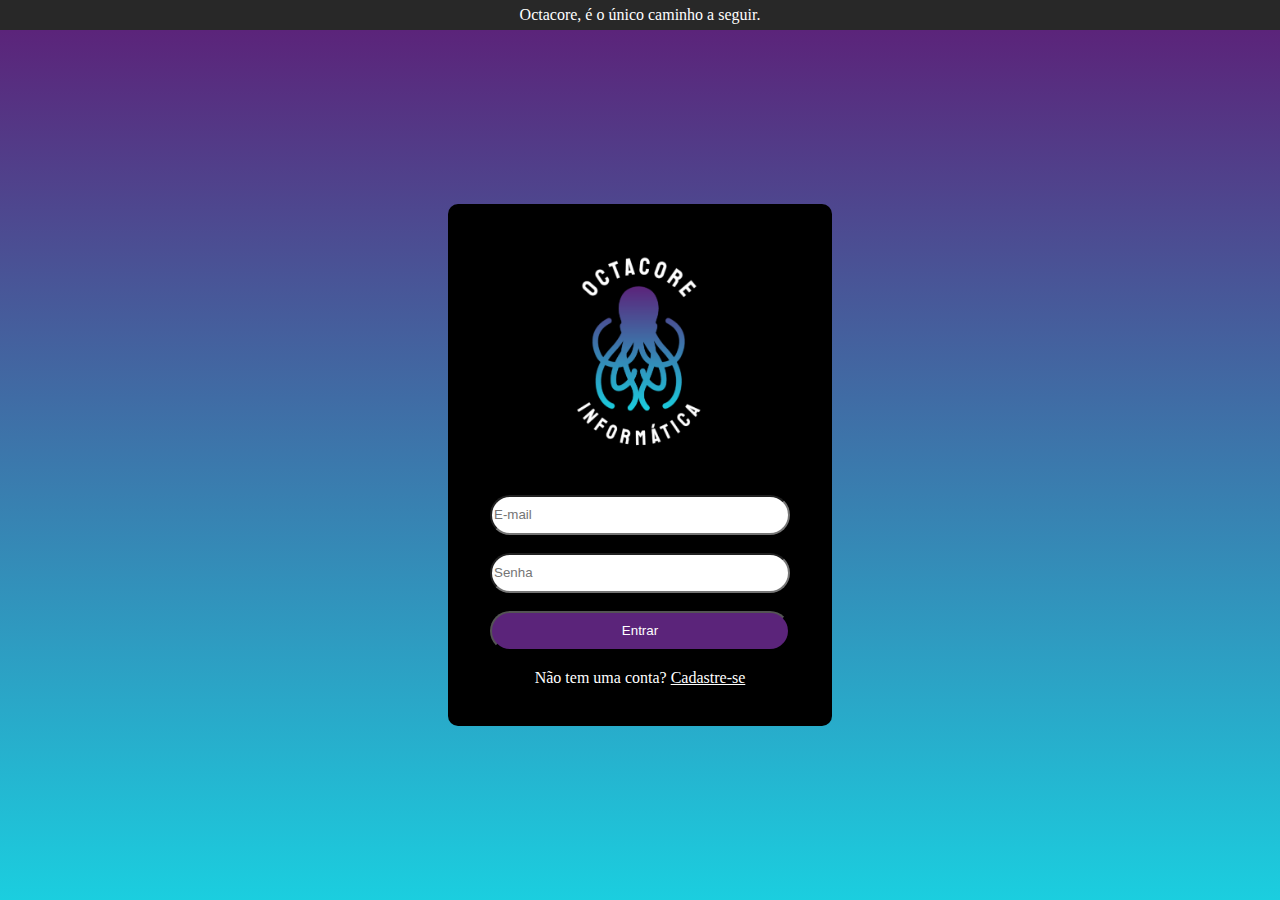
<file: index.html>
<html>

    <head>
        <meta charset="UTF-8">
        <meta name="viewport" content="width=device-width, initial-scale=1" />
        <link rel="stylesheet" type="text/css" href="css/login.css" />      
        <script src="javascript/index.js"defer></script>
        <title>Octacore Informática</title>
        <link rel="shortcut icon" type="image/jpg" href="extra/logofinal.png"/>
    </head>

    <body>
        <div class="slogan" >
            Octacore, é o único caminho a seguir.
        </div>
        <div class="corpo">
            <div class="block">
                <form id="login">
                    <img src="extra/logo.png" alt="Logo do Site">
                    <br><br>
                    <input class="info" type="text" id="email" name="email" placeholder="E-mail" class="inputs">
                    <br>
                    <br>
                    <input class= "info" type="password" id="senha" name="senha" placeholder="Senha" class="inputs">
                    <br><br>
                    <button class = "button" type="button" id="botao" onclick="verificar()" class="buttons">Entrar</button>
                    <br>
                    <br>
                    Não tem uma conta?
                    <a href="cadastro.html">Cadastre-se</a>
                </form>
            </div>
        </div>
    </body>
</html>
</file>
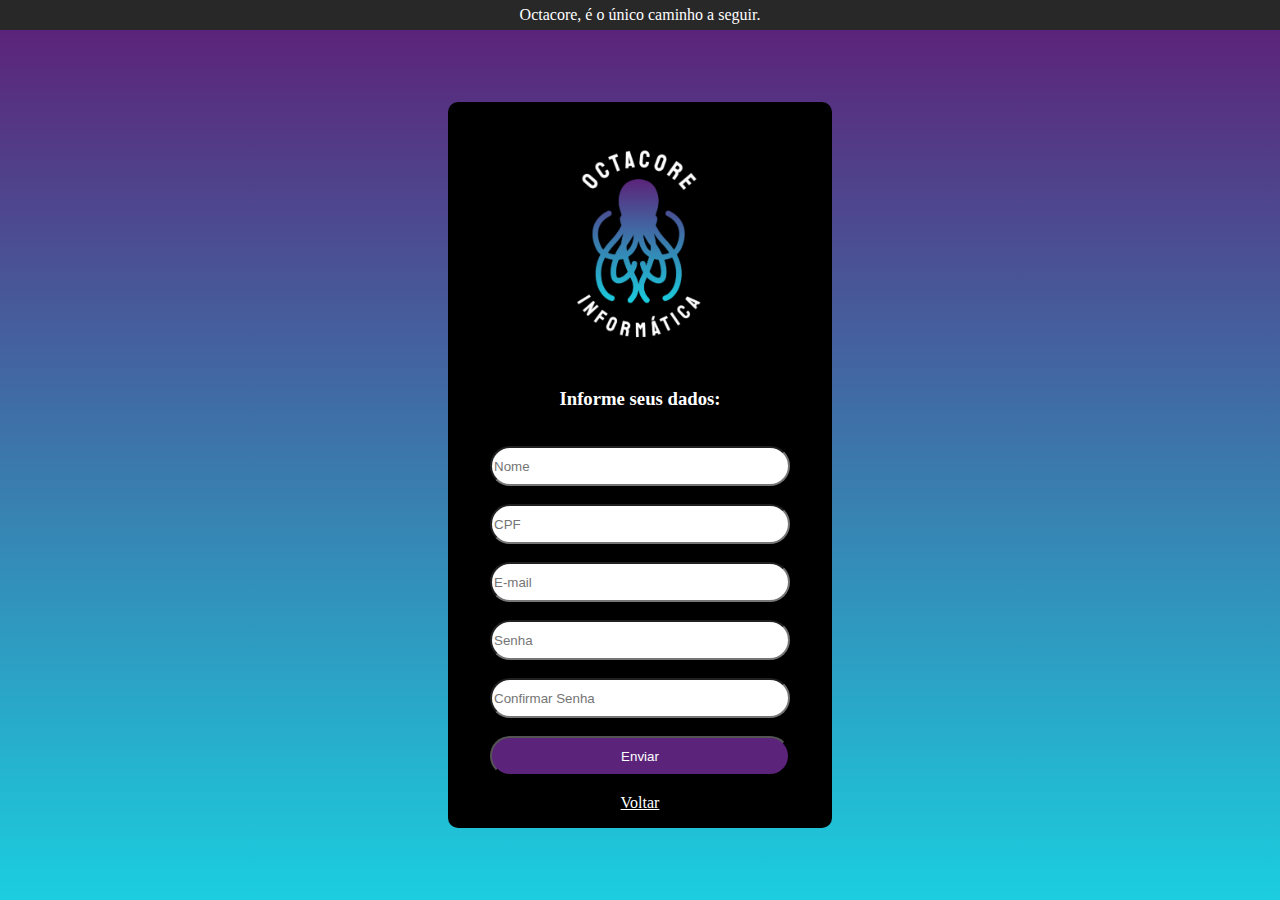
<file: cadastro.html>
<html>

    <head>
        <meta charset="UTF-8">
        <link rel="stylesheet" type="text/css" href="css/cadastro.css" />
        <script src="javascript/index.js" defer></script>
        <title>Octacore Informática</title>
        <link rel="shortcut icon" type="image/jpg" href="extra/logofinal.png"/>
    </head>

    <body>
        <div class="slogan">
            Octacore, é o único caminho a seguir.
        </div>
        <div class="corpo">
            <div class="block">
                <form id="cadastro">
                    <br>
                    <img src="extra/logo.png" alt="Logo do Site">
                    <h3>Informe seus dados:</h3>
                    <br>
                    <input class = "info" type="text" id="nome_cadastro" name="nome_cadastro" placeholder="Nome">
                    <br>
                    <br>
                    <input class = "info" type="text" id="CPF_cadastro" name="CPF_cadastro" placeholder="CPF">
                    <br>
                    <br>
                    <input class = "info" type="text" id="email_cadastro" name="email_cadastro" placeholder="E-mail">
                    <br>
                    <br>
                    <input class = "info" type="password" id="senha_cadastro" name="senha_cadastro" placeholder="Senha">
                    <br>
                    <br>
                    <input class = "info" type="password" id="confirmar_senha_cadastro" name="confirmar_senha_cadastro" placeholder="Confirmar Senha">
                    <br>
                    <br>
                    <button class = "button" type="button" id="botao" onclick="criar_conta()" >Enviar</button>
                    <br>
                    <br>
                    <a class = "voltar" href="index.html">Voltar</a>
                </form>
            </div>
        </div>
    </body>
</html>
</file>
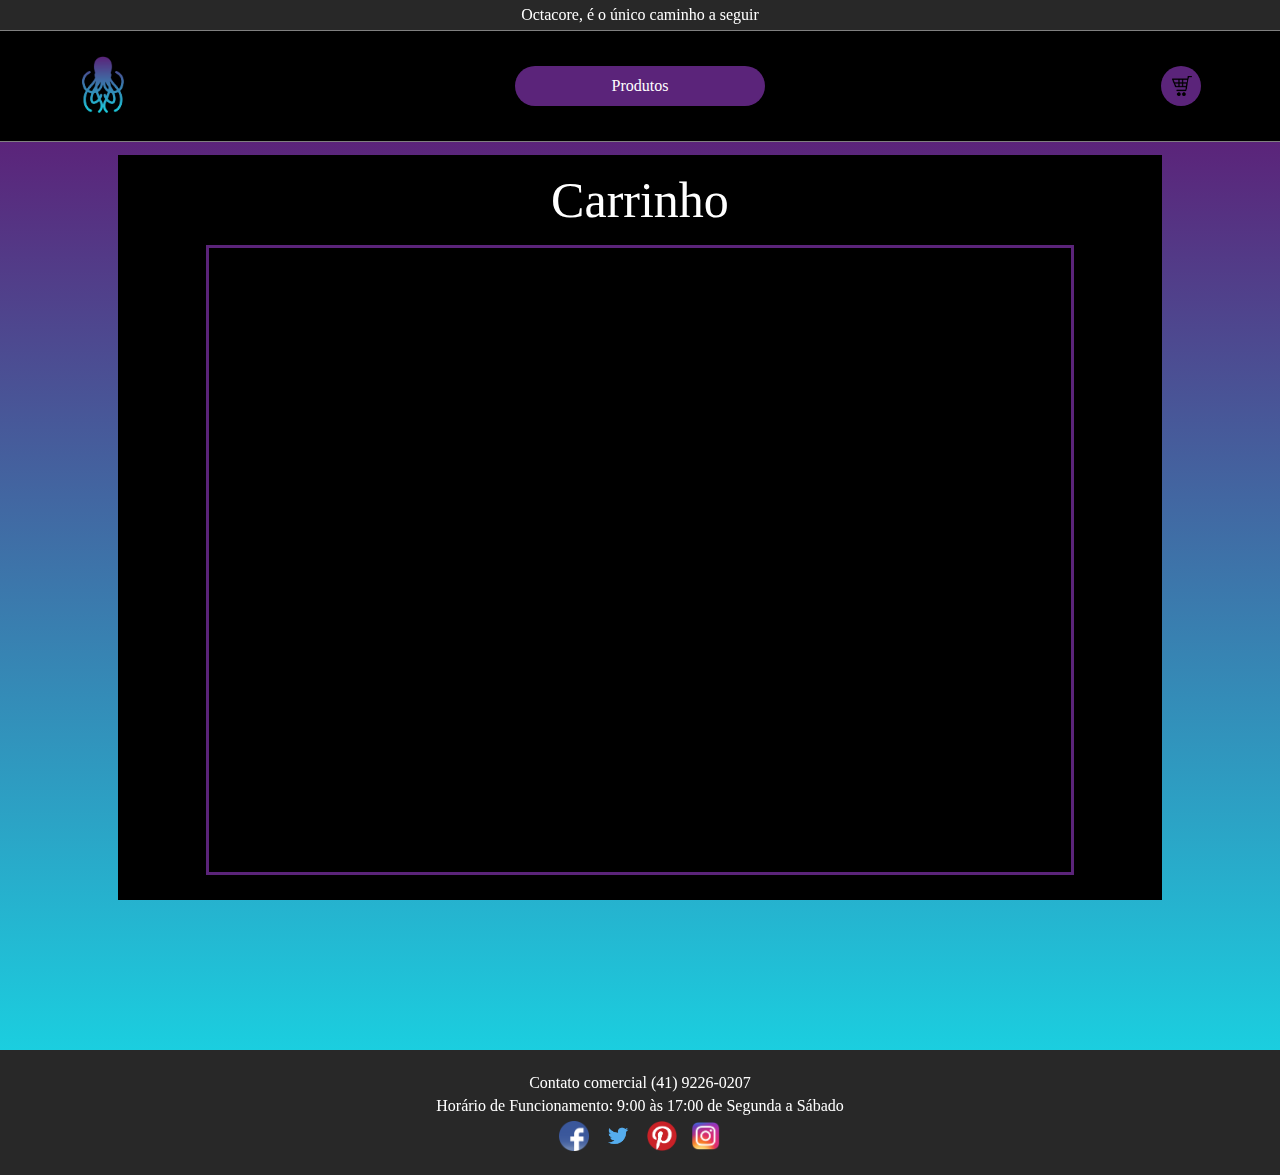
<file: carrinhos.html>
<html>
    <head>
        <meta charset="UTF-8">
        <link rel="stylesheet" href="css/reset.css">
        <link rel="stylesheet" type="text/css" href="css/carrinho.css"/>     
        <script src="javascript/carrinho_final.js" defer></script>
        <title>Octacore Informática</title>
        <link rel="shortcut icon" type="image/jpg" href="extra/logofinal.png"/>
    </head>

    <body>
        <div class="slogan">
            <h1 class="niceslogan">Octacore, é o único caminho a seguir</h1>
        </div>
        <div class="menu">
            <a class="homebutton" href="home.html"><img class="logo" src="extra/logofinal.png"></img</a>
            <a type="button" class="products" href="Produtos.html">Produtos</a>
            <div class="cartbutton">
                <a class="cart" href="carrinhos.html"><img class="imgcart" src="extra/carrinho.png"></img></a>
            </div>
        </div>
        <div class="corpo">
            <div class="fundo">
                <div class="principal">
                    <p class="pagedesc">Carrinho</p>
                    
                    <div class="produtos" id="produtos">

                    </div>
                    <a class="finalizarcompra" type="button" href="Finalizar_compra.html">Finalizar compra</a>
                </div>
            </div>
        </div>
        <footer>
            <p class="contact">Contato comercial (41) 9226-0207</p>
            <p class="inform">Horário de Funcionamento: 9:00 às 17:00 de Segunda a Sábado</p>
            <a class="link" href="https://pt-br.facebook.com/"><img class="linkimg" src="extra/facebook.png"></img></a>
            <a class="link" href="https://twitter.com/?lang=pt-br"><img class="linkimg" src="extra/twitter.png"></img></a>
            <a class="link" href="https://br.pinterest.com/#top"><img class="linkimg" src="extra/pinterest.png"></img></a>
            <a class="link" href="https://www.instagram.com/"><img class="linkimg" src="extra/instagram.png"></img></a>
        </footer>
    </body>
</html>
</file>
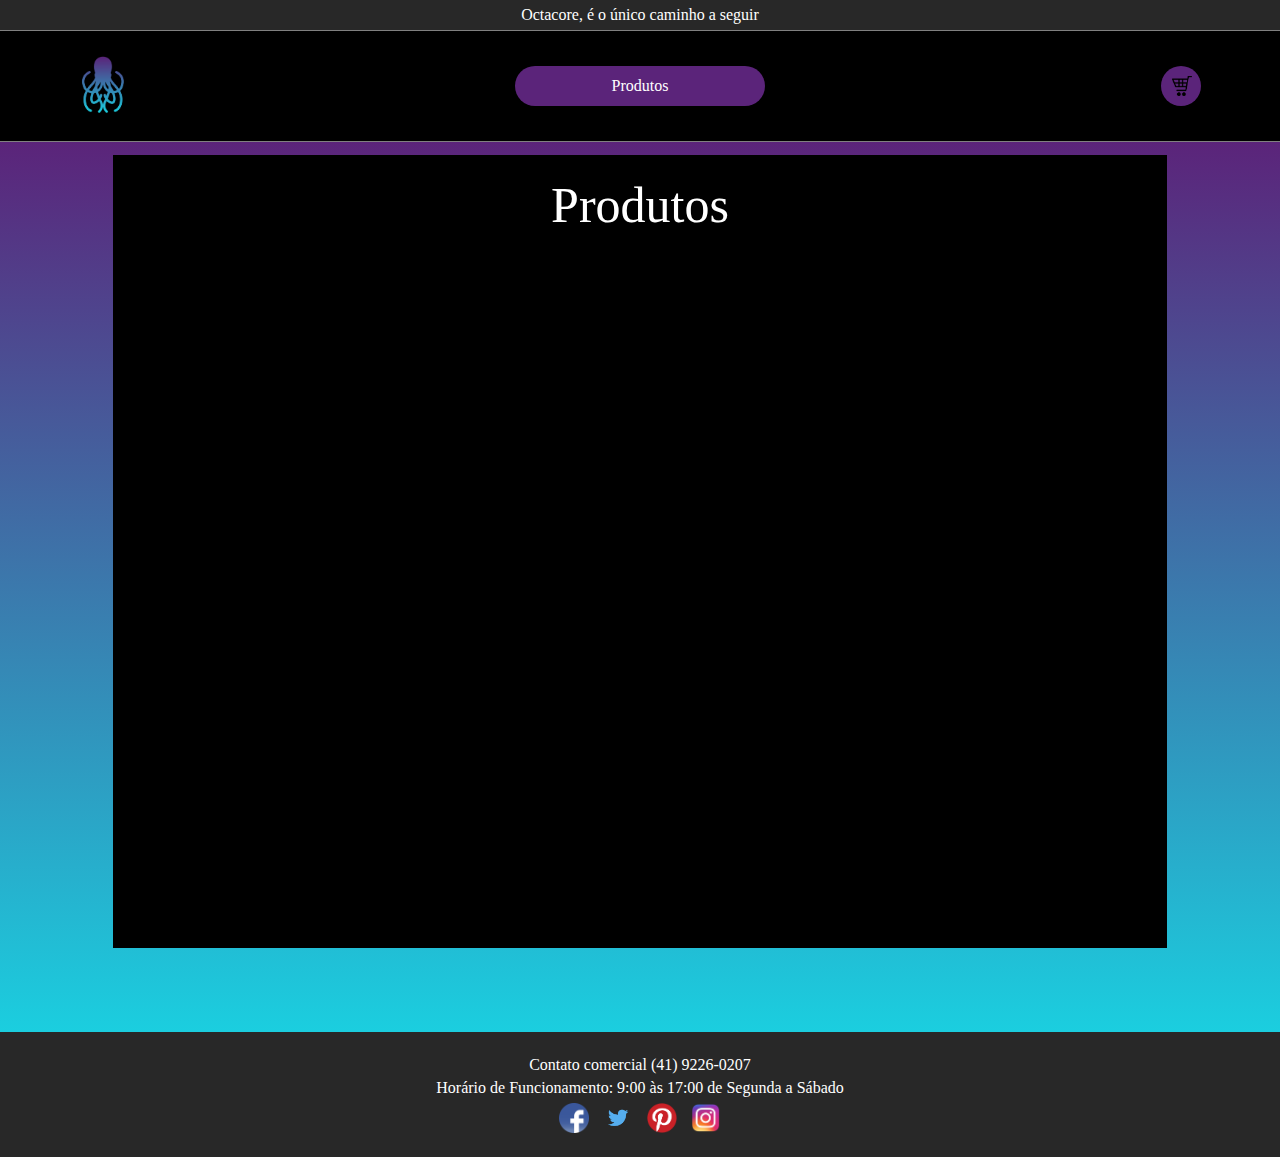
<file: Produtos.html>
<html>

    <head>
        <meta charset="UTF-8">
        <link rel="stylesheet" href="css/reset.css">
        <link rel="stylesheet" type="text/css" href="css/produtos.css"/>       
        <script src="javascript/jsprodutos.js" defer></script>
        <title>Octacore Informática</title>
        <link rel="shortcut icon" type="image/jpg" href="extra/logofinal.png"/>
    </head>

    <body>
        <div class="slogan">
            <h1 class="slogan">Octacore, é o único caminho a seguir</h1>
        </div>
        <div class="menu">
            <a class="homebutton" href="home.html"><img class="logo" src="extra/logofinal.png"></img</a>
            <a type="button" class="products" href="Produtos.html">Produtos</a>
            <div class="cartbutton">
                <a class="cart" href="carrinhos.html"><img class="imgcart" src="extra/carrinho.png"></img></a>
            </div>
        </div>
        <div class="fundo">
            <div class="principal">
                <p class="pagedesc">Produtos</p>
                <form id="formCarrinho">
                    <input type="hidden" name="idproduto" id="idproduto" />
                </form>
               
                <div id="produtos">
         
                </div>
                
            </div>
        </div>
        <footer>
            <p class="contact">Contato comercial (41) 9226-0207</p>
            <p class="inform">Horário de Funcionamento: 9:00 às 17:00 de Segunda a Sábado</p>
            <a class="link" href="https://pt-br.facebook.com/"><img class="linkimg" src="extra/facebook.png"></img></a>
            <a class="link" href="https://twitter.com/?lang=pt-br"><img class="linkimg" src="extra/twitter.png"></img></a>
            <a class="link" href="https://br.pinterest.com/#top"><img class="linkimg" src="extra/pinterest.png"></img></a>
            <a class="link" href="https://www.instagram.com/"><img class="linkimg" src="extra/instagram.png"></img></a>
        </footer>
    </body>
</html>
</file>
<file: css/login.css>
.slogan {
    color: white;
    width: 100%; 
    height: 30px;
    margin: 0 auto;
    background: rgb(40, 40, 40);
    text-align: center;
    
    display: flex;
    justify-content: center;
    align-items: center;
    font-family: century;

}

.corpo{
    display: flex;
    align-items: center;
    justify-content: center;
    background: linear-gradient(rgb(91, 36, 122), rgb(27, 206, 223));
    width: 100%;
    height: calc(100% - 30px);
}

.block{
    display: flex;
    align-items: center;
    justify-content: center;
    background-color: black;
    height: 60%;
    width: 30%;
    min-width: fit-content;
    min-height: fit-content;
    border-radius: 10px;
    text-align: center;
    color: white;
    animation: transitionIn 0.75s;
}

.inputs{
    border-radius: 2px;
    padding-left: 10px;
    /*height: 9%;
    width: 100%;*/
    height: 40px;
    width: 200px;
    outline: none;
    margin: 5px;
    border: solid 1px green;
}

.buttons{
    margin: 3px;
}


body{
    margin: 0px;
}

a{
    text-decoration:underline;
    color: white;
    
}

img {
    
    border-radius: 4px;
    padding: 5px;
    width: 300px;
    
}

.info{
    border-radius: 20px;
    width: 300px;
    height: 40px;

}

.button{
    border-radius: 20px;
    background-color: rgb(91, 36, 122);
    width: 300px;
    height: 40px;
    color: white;
}

.button:hover{
    cursor: pointer;
}

@keyframes transitionIn{
    from {
        opacity: 0;
        transform: rotateX(-10deg);
    }
    to{
        opacity: 1;
        transform: rotateX(0);
    }
}
</file>
<file: css/cadastro.css>
.slogan {
    color: white;
    width: 100%; 
    height: 30px;
    margin: 0 auto;
    background: rgb(40, 40, 40);
    text-align: center;
    
    display: flex;
    justify-content: center;
    align-items: center;
    font-family: century;

}

.corpo{
    display: flex;
    align-items: center;
    justify-content: center;
    background: linear-gradient(rgb(91, 36, 122), rgb(27, 206, 223));
    width: 100%;
    height: calc(100% - 30px);
}

.block{
    display: flex;
    align-items: center;
    justify-content: center;
    background-color: black;
    height: 80%;
    width: 30%;
    min-width: fit-content;
    min-height: fit-content;
    border-radius: 10px;
    text-align: center;
    color: white;
    animation: transitionIn 0.75s;   
}


.inputs{
    border-radius: 2px;
    padding-left: 10px;
    /*height: 9%;
    width: 100%;*/
    height: 40px;
    width: 200px;
    outline: none;
    margin: 5px;
    border: solid 1px green;
}

.buttons{
    margin: 3px;
}


body{
    margin: 0px;
}

a{
    text-decoration:underline;
    color: white;
    
}

img {
    
    border-radius: 4px;
    padding: 5px;
    width: 300px;
    
}

.info{
    border-radius: 20px;
    width: 300px;
    height: 40px;

}

.button{
    border-radius: 20px;
    background-color: rgb(91, 36, 122);
    width: 300px;
    height: 40px;
    color: white;
}

.button:hover{
    cursor: pointer;
}


@keyframes transitionIn{
    from {
        opacity: 0;
        transform: rotateX(-10deg);
    }
    to{
        opacity: 1;
        transform: rotateX(0);
    }
}
</file>
<file: css/carrinho.css>
.slogan {
    color: white;
    width: 100%; height: 30px;
    background: rgb(40, 40, 40);
    display: flex;
    justify-content: center;
    align-items: center;
    font-family: century;
}
.menu {
    width: calc(100% - 30px); height: 80px;
    background: black;
    padding: 15px;
    display: flex;
    align-items: center;
    position: relative;
    border-top: 1px solid gray;
    border-bottom: 1px solid gray;
}
.homebutton {
    width: 70px; height: 70px;
    position: absolute;
    left: calc(5% - 15px);
}
.logo {
    height: 70px; width: 70px;
    background-size: 100% 100%;
    position: absolute;
    left: calc(5% + 15px);
}
.cartbutton {
    width: 40px; height: 40px;
    background: rgb(91, 36, 122);
    border-radius: 100px;
    display: flex;
    justify-content: center;
    align-items: center;
    position: absolute;
    right: calc(5% + 15px);
}
.cartbutton:hover {
    background-color: rgb(50, 36, 122);
    cursor: pointer;
}
.cart {
    background-image: url(https://th.bing.com/th/id/R.00dc54fe03a8b808f6c9b5ff65ac906d?rik=APohceGRT6eFxQ&riu=http%3a%2f%2fcdn.onlinewebfonts.com%2fsvg%2fimg_61586.png&ehk=83y0rfKOZSms07DTB69qWEjqrrzGf3x8XcPjyUeSKvM%3d&risl=&pid=ImgRaw&r=0);
    height: 20px; width: 20px;
    background-size: 100% 100%;
    margin-left: 5%;
    background-size: 100%;
}
.imgcart {
    width: 20px; height: 20px;
}
.products {
    width: 20%; height: 40px;
    background-color: rgb(91, 36, 122);
    border: 0;
    border-radius: 20px;
    display: flex;
    justify-content: center;
    align-items: center;
    text-decoration: none;
    color: white;
    margin: 0 auto;
}
.products:hover {
    background-color: rgb(50, 36, 122);
    cursor: pointer;
}
.fundo {
    width: calc(99% - 1%); height:calc(100% - 2%);
    background-image: linear-gradient(rgb(91, 36, 122), rgb(27, 206, 223));
    padding: 1%;
}
.principal {
    width: 80%; height: 80%;
    background: black;
    text-align: center;
    margin: 0 auto;
    padding: 20px;
    overflow: auto;
    animation: transitionIn 0.75s;
}
.pagedesc {
    color: white;
    font-size: 50px;
}
.cards{
    width: calc(15% - 20px); height: calc(25% - 20px);
    border: solid 3px rgb(91, 36, 122);
    border-radius: 3px;
    background: white;
    display: block;
    margin: 0 auto;
    margin: 5%;
    float: left;
    padding: 10px;
}
.botas{
    background-color: brown;
}
.cardimg1 {
    background-image: url(https://a-static.mlcdn.com.br/800x560/notebook-gamer-acer-nitro-5-an515-54-58cl-intel-core-i5-8gb-1tb-128gb-ssd-156-nvidia-gtx-1650/magazineluiza/226192400/b5eb243c94fb20b5a5aa37ab02aabe75.jpg);
    width: 50%; height: 50%;
    background-size: 100% 100%;
    margin: 15px;
    margin: 0 auto;
    border: 3px solid gray;
}
.cardimg2 {
    background-image: url(https://media.pichau.com.br/media/catalog/product/cache/2f958555330323e505eba7ce930bdf27/a/r/ares-mancer-spu-verde-002_2.png);
    width: 50%; height: 50%;
    background-size: 100% 100%;
    margin: 15px;
    margin: 0 auto;
    border: 3px solid gray;
}
.cardimg3 {
    background-image: url(https://media.pichau.com.br/media/catalog/product/cache/ef72d3c27864510e5d4c0ce69bade259/t/g/tgt-carbon-intel-rx-gtx-001_12.jpg);
    width: 50%; height: 50%;
    background-size: 100% 100%;
    margin: 15px;
    margin: 0 auto;
    border: 3px solid gray;
}
.cardimg4 {
    background-image: url(https://m.media-amazon.com/images/I/71q0b19m+gL._AC_SX679_.jpg);
    width: 50%; height: 50%;
    background-size: 100% 100%;
    margin: 15px;
    margin: 0 auto;
    border: 3px solid gray;
}
.cardimg5 {
    background-image: url(https://images.kabum.com.br/produtos/fotos/101294/101294_1554900693_index_g.jpg);
    width: 50%; height: 50%;
    background-size: 100% 100%;
    margin: 15px;
    margin: 0 auto;
    border: 3px solid gray;
}
.cardimg6 {
    background-image: url(https://lojasbecker.vteximg.com.br/arquivos/ids/2242781-1000-1000/1-capa-teclado-acer-nitro-gamer-brazil.jpg?v=637921941739030000);
    width: 50%; height: 50%;
    background-size: 100% 100%;
    margin: 15px;
    margin: 0 auto;
    border: 3px solid gray;
}
.cardimg7 {
    background-image: url(https://static.fnac-static.com/multimedia/Images/PT/NR/81/b5/7e/8304001/1540-1.jpg);
    width: 50%; height: 45%;
    background-size: 100% 100%;
    margin: 15px;
    margin: 0 auto;
    border: 3px solid gray;
}
.cardimg8 {
    background-image: url(https://images.kabum.com.br/produtos/fotos/113405/monitor-lg-led-25-full-hd-ips-hdmi-1ms-25um58-g_1591183670_original.jpg);
    width: 50%; height: 50%;
    background-size: 100% 100%;
    margin: 15px;
    margin: 0 auto;
    border: 3px solid gray;
}
.cardimg9 {
    background-image: url(https://encrypted-tbn0.gstatic.com/images?q=tbn:ANd9GcRBfa7iuhYBlW0zxl5sR-VCg5Mbl-86ypmMaw&usqp=CAU);
    width: 50%; height: 50%;
    background-size: 100% 100%;
    margin: 15px;
    margin: 0 auto;
    border: 3px solid gray;
}

.nome {
    margin-top: 15px;
    font-size: 24px;
    color: black;
}
.proddesc {
    margin-top: 15px;
    font-size: 14px;
}
.preco {
    margin-top: 15px;
    margin-bottom: 15px;
    font-size: 20px;
    color: black;
}
.botao_comprar {
    background: purple;
    border-radius: 10px;
    color: white;
    position: relative;
    bottom: 5px;
}
.botao_comprar:hover {
    background: rgb(50, 36, 122);
    cursor: pointer;
}
.produtos {
    width: 80%; height: 80%;
    border: 3px solid rgb(91, 36, 122);
    margin: 0 auto;
    margin-top: 20px;
    margin-bottom: 30px;
    color: white;
    padding: 30px;
    overflow: scroll;

}
.finalizarcompra {
    color: white;
}
footer {
    background-color: rgb(40, 40, 40);
    width: 100%; height: 100px;
    text-align: center;
    padding-top: 2%;
    display: block;
}
.contact {
    color: white;
}
.inform {
    color: white;
    margin-top: 7px;
    text-decoration: none;
}
.linkimg {
    margin-top: 7px;
    width: 30px; height: 30px;
    margin-left: 5px;
    margin-right: 5px;
}

.cards{
    width: 200px;
    height: 200px;
    border: solid 1px blue;
    border-radius: 3px;
    display: left;
    margin: 5px;
    float: left;
}

@keyframes transitionIn{
    from {
        opacity: 0;
        transform: rotateX(-10deg);
    }
    to{
        opacity: 1;
        transform: rotateX(0);
    }
}
</file>
<file: css/produtos.css>
.slogan {
    color: white;
    width: 100%; height: 30px;
    background: rgb(40, 40, 40);
    display: flex;
    justify-content: center;
    align-items: center;
    font-family: century;
}
.menu {
    width: calc(100% - 30px); height: 80px;
    background: black;
    padding: 15px;
    display: flex;
    align-items: center;
    position: relative;
    border-top: 1px solid gray;
    border-bottom: 1px solid gray;
}
.homebutton {
    width: 70px; height: 70px;
    position: absolute;
    left: calc(5% - 15px);
}
.logo {
    height: 70px; width: 70px;
    background-size: 100% 100%;
    position: absolute;
    left: calc(5% + 15px);
}
.cartbutton {
    width: 40px; height: 40px;
    background: rgb(91, 36, 122);
    border-radius: 100px;
    display: flex;
    justify-content: center;
    align-items: center;
    position: absolute;
    right: calc(5% + 15px);
}
.cartbutton:hover {
    background-color: rgb(50, 36, 122);
    cursor: pointer;
}
.cart {
    background-image: url(https://th.bing.com/th/id/R.00dc54fe03a8b808f6c9b5ff65ac906d?rik=APohceGRT6eFxQ&riu=http%3a%2f%2fcdn.onlinewebfonts.com%2fsvg%2fimg_61586.png&ehk=83y0rfKOZSms07DTB69qWEjqrrzGf3x8XcPjyUeSKvM%3d&risl=&pid=ImgRaw&r=0);
    height: 20px; width: 20px;
    background-size: 100% 100%;
    margin-left: 5%;
    background-size: 100%;
}
.imgcart {
    width: 20px; height: 20px;
}
.products {
    width: 20%; height: 40px;
    background-color: rgb(91, 36, 122);
    border: 0;
    border-radius: 20px;
    display: flex;
    justify-content: center;
    align-items: center;
    text-decoration: none;
    color: white;
    margin: 0 auto;
}
.products:hover {
    background-color: rgb(50, 36, 122);
    cursor: pointer;
}
.fundo {
    width: calc(99% - 1%); height:calc(100% - 4%);
    background-image: linear-gradient(rgb(91, 36, 122), rgb(27, 206, 223));
    padding: 1%;
}
.principal {
    width: 80%; height: calc(90% - 4%);
    background: black;
    margin: 0 auto;
    text-align: center;
    padding: 2%;
    overflow: scroll;
    animation: transitionIn 0.75s;
}
.pagedesc {
    color: white;
    font-size: 50px;
}
.cards{
    width: calc(20% - 20px); height: calc(40% - 20px);
    border: solid 3px rgb(91, 36, 122);
    border-radius: 3px;
    background: white;
    display: block;
    margin: 0 auto;
    margin: 2%;
    float: left;
    padding: 10px;
}
.botas{
    background-color: brown;
}
.cardimg1 {
    background-image: url(https://a-static.mlcdn.com.br/800x560/notebook-gamer-acer-nitro-5-an515-54-58cl-intel-core-i5-8gb-1tb-128gb-ssd-156-nvidia-gtx-1650/magazineluiza/226192400/b5eb243c94fb20b5a5aa37ab02aabe75.jpg);
    width: 40%; height: 40%;
    background-size: 100% 100%;
    margin: 0 auto;
    border: 3px solid gray;
}
.cardimg2 {
    background-image: url(https://media.pichau.com.br/media/catalog/product/cache/2f958555330323e505eba7ce930bdf27/a/r/ares-mancer-spu-verde-002_2.png);
    width: 40%; height: 40%;
    background-size: 100% 100%;
    margin: 0 auto;
    border: 3px solid gray;
}
.cardimg3 {
    background-image: url(https://media.pichau.com.br/media/catalog/product/cache/ef72d3c27864510e5d4c0ce69bade259/t/g/tgt-carbon-intel-rx-gtx-001_12.jpg);
    width: 40%; height: 40%;
    background-size: 100% 100%;
    margin: 0 auto;
    border: 3px solid gray;
}
.cardimg4 {
    background-image: url(https://m.media-amazon.com/images/I/71q0b19m+gL._AC_SX679_.jpg);
    width: 40%; height: 40%;
    background-size: 100% 100%;
    margin: 0 auto;
    border: 3px solid gray;
}
.cardimg5 {
    background-image: url(https://images.kabum.com.br/produtos/fotos/101294/101294_1554900693_index_g.jpg);
    width: 40%; height: 40%;
    background-size: 100% 100%;
    margin: 0 auto;
    border: 3px solid gray;
}
.cardimg6 {
    background-image: url(https://lojasbecker.vteximg.com.br/arquivos/ids/2242781-1000-1000/1-capa-teclado-acer-nitro-gamer-brazil.jpg?v=637921941739030000);
    width: 40%; height: 40%;
    background-size: 100% 100%;
    margin: 0 auto;
    border: 3px solid gray;
}
.cardimg7 {
    background-image: url(https://static.fnac-static.com/multimedia/Images/PT/NR/81/b5/7e/8304001/1540-1.jpg);
    width: 40%; height: 40%;
    background-size: 100% 100%;
    margin: 0 auto;
    border: 3px solid gray;
}
.cardimg8 {
    background-image: url(https://images.kabum.com.br/produtos/fotos/113405/monitor-lg-led-25-full-hd-ips-hdmi-1ms-25um58-g_1591183670_original.jpg);
    width: 40%; height: 40%;
    background-size: 100% 100%;
    margin: 0 auto;
    border: 3px solid gray;
}
.cardimg9 {
    background-image: url(https://encrypted-tbn0.gstatic.com/images?q=tbn:ANd9GcRBfa7iuhYBlW0zxl5sR-VCg5Mbl-86ypmMaw&usqp=CAU);
    width: 40%; height: 40%;
    background-size: 100% 100%;
    margin: 0 auto;
    border: 3px solid gray;
}
.nome {
    font-size: 24px;
}
.proddesc {
    margin-top: 15px;
    font-size: 14px;
}
.preco {
    margin-top: 15px;
    margin-bottom: 15px;
    font-size: 20px;
}
.botao_comprar {
    background: purple;
    border-radius: 10px;
    color: white;
    position: relative;
    bottom: 5px;
}
.botao_comprar:hover {
    background: rgb(50, 36, 122);
    cursor: pointer;
}
.button {
    background: purple;
    color: white;
    margin: 0 auto;
    text-decoration: none;
    border-radius: 10px;
    padding: 5px;
}
.button:hover {
    background: rgb(50, 36, 122);
    cursor: pointer;
}
footer {
    background-color: rgb(40, 40, 40);
    width: 100%; height: 100px;
    text-align: center;
    padding-top: 2%;
    display: block;
}
.contact {
    color: white;
}
.inform {
    color: white;
    margin-top: 7px;
    text-decoration: none;
}
.linkimg {
    margin-top: 7px;
    width: 30px; height: 30px;
    margin-left: 5px;
    margin-right: 5px;
}

@keyframes transitionIn{
    from {
        opacity: 0;
        transform: rotateX(-10deg);
    }
    to{
        opacity: 1;
        transform: rotateX(0);
    }
}
</file>
